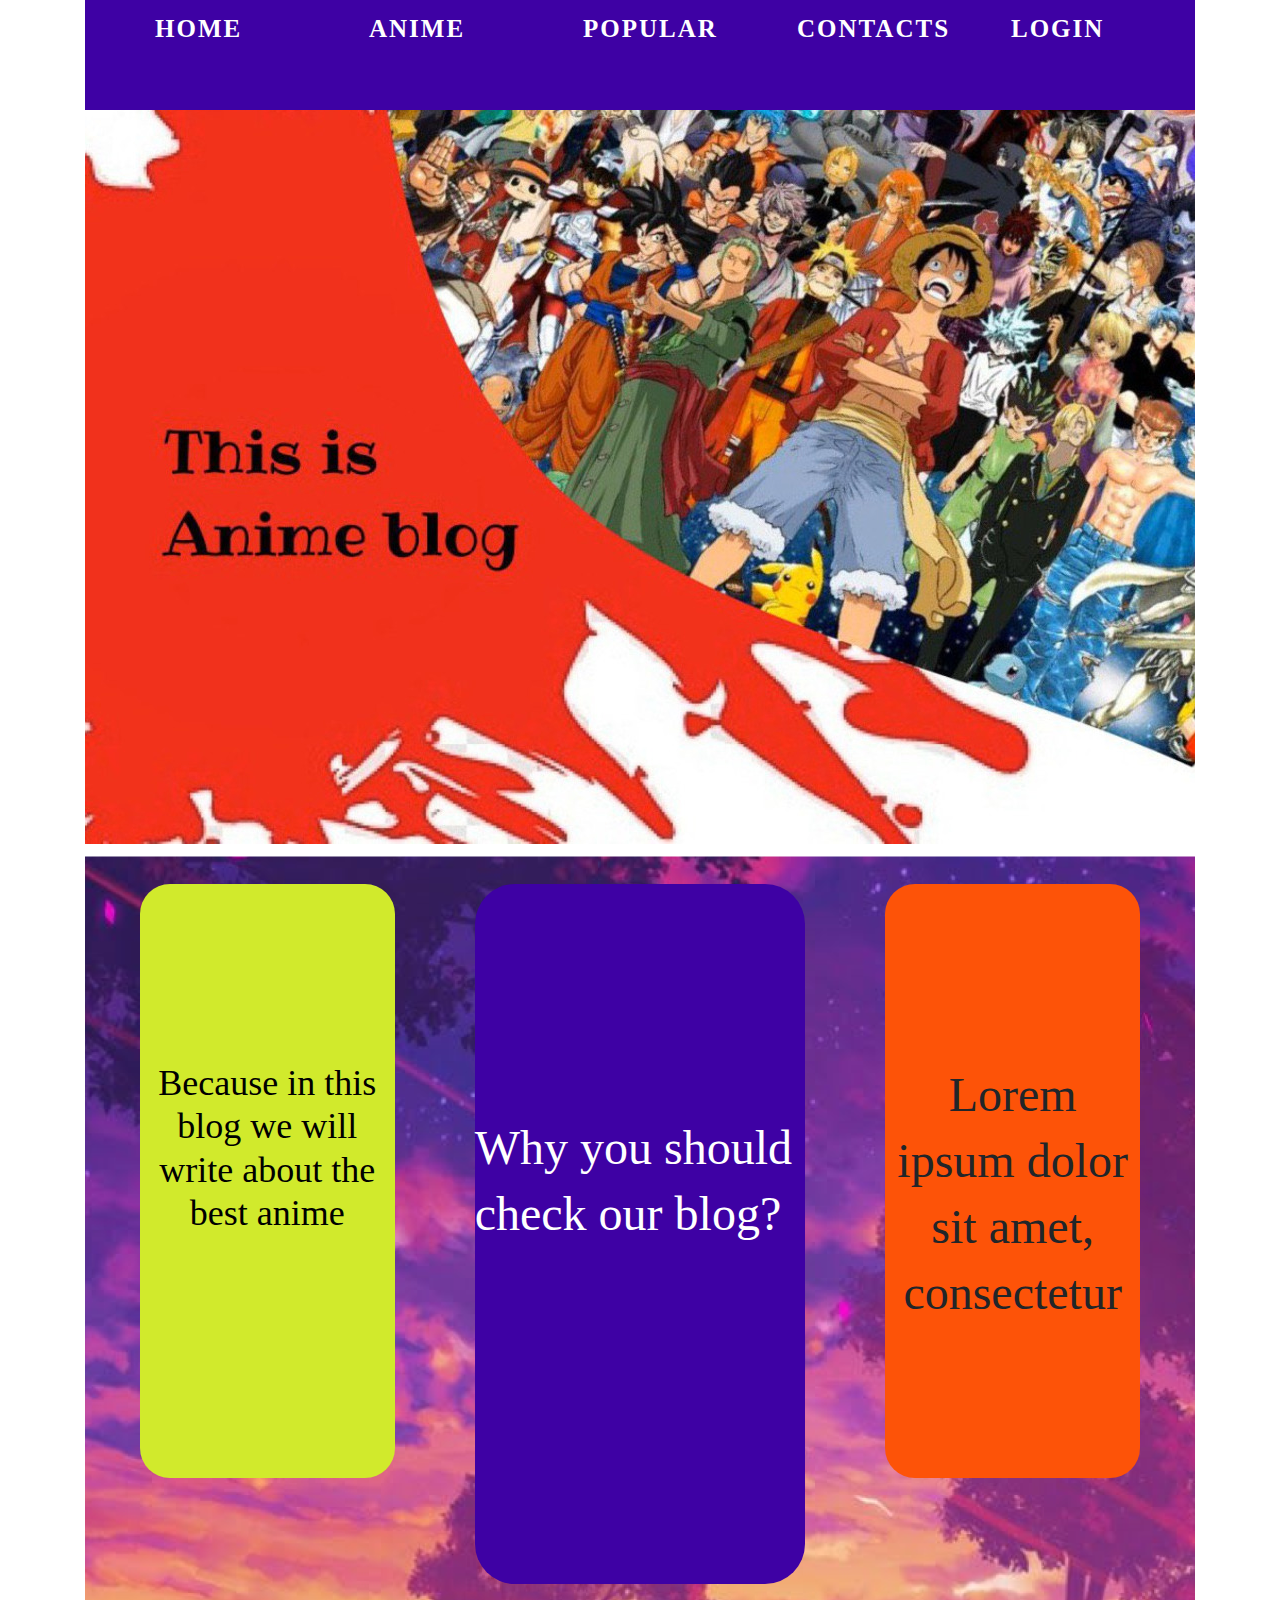
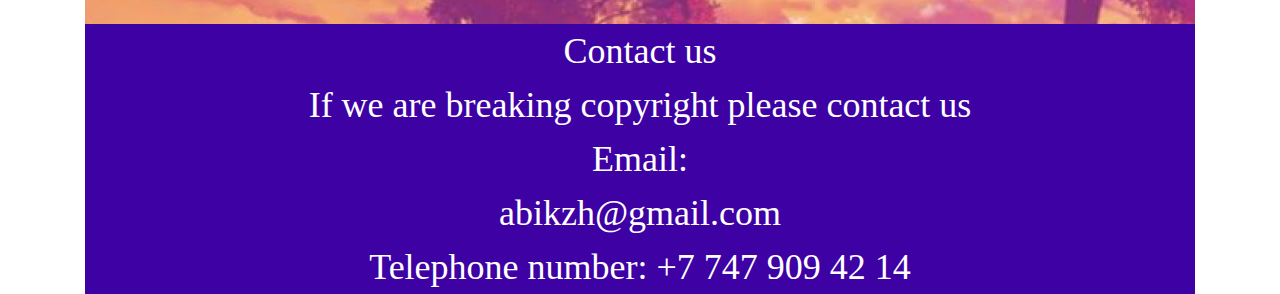
<file: AnimeList/MainPage2.html>
<!doctype html>
<html lang="en">

<head>
    <!-- Required meta tags -->
    <meta charset="utf-8">
    <meta name="viewport" content="width=device-width, initial-scale=1, shrink-to-fit=no">

    <!-- Bootstrap CSS -->
    <link rel="stylesheet" href="https://stackpath.bootstrapcdn.com/bootstrap/4.4.1/css/bootstrap.min.css" integrity="sha384-Vkoo8x4CGsO3+Hhxv8T/Q5PaXtkKtu6ug5TOeNV6gBiFeWPGFN9MuhOf23Q9Ifjh" crossorigin="anonymous">

    <title>Anime blog</title>
    <style>
        body{
         background-image: url(https://truth.bahamut.com.tw/s01/202002/e2111045d166f87d6b90e2c07a8a5074.JPG);
        }
        .container {
            width: 1920px;
            height: 1080px;
        }
        
        .menu-main {
            position: absolute;
            width: 100%;
            height: 110px;
            left: 0px;
            top: 0px;
            background: #3E01A4 no-repeat;
        }
        
        .menu-main li {
            display: inline-block;
        }
        
        .menu-main li:after {
            display: inline-block;
            vertical-align: top;
        }
        
        .menu-main a {
            color: #FFFFFF;
            text-decoration: none;
            font-family: Ribeye;
            letter-spacing: 2px;
            position: relative;
            padding-bottom: 0px;
            margin: 0 60px 0 10px;
            font-size: 25px;
            text-transform: uppercase;
            display: inline-block;
            transition: color .2s;
        }
        
        .menu-main:after {
            content: "";
            display: table;
            clear: both;
        }
        
        .menu-main > li {
            width: 20%;
            float: left;
            position: relative;
        }
        
        .menu-main> li > a {
            text-transform: uppercase;
            font-weight: bold;
            padding: 10px 20px;
        }
        
        .menu-main li a:hover {
            color: lightgrey;
        }
        
        .submenu-link:after {
            color: inherit;
            margin-left: 10px;
        }
        
        .submenu {
            background: #3E01A4;
            position: absolute;
            left: 0;
            top: 100%;
            z-index: 5;
            width: 180px;
            opacity: 0;
            transform: scaleY(0);
            transform-origin: 0 0;
            transition: .5s ease-in-out;
        }
        
        .submenu a {
            color: white;
            text-align: left;
            padding: 12px 15px;
            font-size: 13px;
            border-bottom: 1px solid rgba(255, 255, 255, .1);
        }
        
        .submenu li:last-child a {
            border-bottom: none;
        }
        
        .menu-main > li:hover .submenu {
            opacity: 1;
            transform: scaleY(1);
        }
        
        .photo {
            width: 50px;
            height: 50px;
        }
        
        .main1 {
            width: 100%;
            height: 844px;
            background: url(pppp.jpg) no-repeat;
        }
        
        #main2 {
            background: url(background.png) no-repeat;
        }
        
        #text {
            display: flex;
            flex-flow: row;
        }
        
        .text2 {
            width: 308px;
            height: 594px;
            margin: 40px;
            background: #D1EA2C;
            border-radius: 30px;
        }
        
        .text2 h3 {
            margin-top: 70%;
            text-align: center;
            margin-bottom: 50px;
            font-family: Ribeye;
            font-size: 36px;
            color: #000000;
        }
        
        .text3 {
            width: 400px;
            height: 700px;
            margin: 40px;
            background: #3E01A4;
            border-radius: 40px;
        }
        
        .text3 h3 {
            font-family: Ribeye;
            margin-top: 70%;
            font-size: 48px;
            line-height: 66px;
            color: #FFFFFF;
        }
        
        .text4 {
            width: 308px;
            height: 594px;
            margin: 40px;
            background: #FD5308;
            border-radius: 30px;
        }
        
        .text4 h3 {
            margin-top: 70%;
            font-family: Ribeye;
            text-align: center;
            font-size: 48px;
            line-height: 66px;
        }
        
        #main3 {
            background: #3E01A4;
            width: 100%;
        }
        
        .text5 {
            font-family: Ribeye;
            font-size: 36px;
            text-align: center;
            color: #FFFFFF;
        }
        
        @media (min-width: 1200px) {}
        
        @media (min-width: 768px) and (max-width: 991px) {
            .container {
                width: auto;
            }
        }
        
        @media (max-width: 767px) {}
        
        @media (max-width: 480px) {}
    </style>
</head>

<body>
    <div class="container">
        <div class="row-md">
            <div class="col-md">
                <ul class="menu-main">
                    <li><a href="MainPage2.html">Home</a></li>
                    <li><a href="" class="submenu-link">Anime</a>
                        <ul class="submenu">
                            <li><a href="file:///C:/Users/Aida/Desktop/WEB/Quiz1/index.html">Quiz</a></li>
                            <li><a href="http://localhost/com/comment_system/comment.php">Chat</a></li>
                            <li><a href="">...</a></li>
                        </ul>
                    </li>
                    <li><a href="AnimeList.html" class="submenu-link">Popular</a>
                        <ul class="submenu">
                            <li><a href="AnimeList.html">OnePuchMan</a></li>
                            <li><a href="">...</a></li>
                            <li><a href="">...</a></li>
                        </ul>
                    </li>
                    <li><a href="#main3">Contacts</a></li>
                    <li><a href="" class="submenu-link">Login</a>
                        <ul class="submenu">
                            <li><a href="">...</a></li>
                            <li><a href="">...</a></li>
                            <li><a href="">...</a></li>
                        </ul>
                    </li>
                </ul>
            </div>
            <div class="row-md">
                <div class="main1"></div>
            </div>
        </div>
        <div class="col-md" id="main2">
            <div id="text">
                <div class="text2">
                    <h3>Because in this blog we will write about the best anime</h3></div>
                <div class="text3">
                    <h3>Why you should check our blog?</h3></div>
                <div class="text4">
                    <h3>Lorem ipsum dolor sit amet, consectetur </h3></div>
            </div>
        </div>
        <div class="row-md" id="main3">
            <div class="col">
                <div class="text5" name="ss">Contact us</div>
                <div class="text5">If we are breaking copyright please contact us </div>
                <div class="text5"> Email:
                    <br> abikzh@gmail.com</div>
                <div class="text5">Telephone number: +7 747 909 42 14</div>
            </div>
        </div>
    </div>
    <script src="https://code.jquery.com/jquery-3.4.1.slim.min.js" integrity="sha384-J6qa4849blE2+poT4WnyKhv5vZF5SrPo0iEjwBvKU7imGFAV0wwj1yYfoRSJoZ+n" crossorigin="anonymous"></script>
    <script src="https://cdn.jsdelivr.net/npm/popper.js@1.16.0/dist/umd/popper.min.js" integrity="sha384-Q6E9RHvbIyZFJoft+2mJbHaEWldlvI9IOYy5n3zV9zzTtmI3UksdQRVvoxMfooAo" crossorigin="anonymous"></script>
    <script src="https://stackpath.bootstrapcdn.com/bootstrap/4.4.1/js/bootstrap.min.js" integrity="sha384-wfSDF2E50Y2D1uUdj0O3uMBJnjuUD4Ih7YwaYd1iqfktj0Uod8GCExl3Og8ifwB6" crossorigin="anonymous"></script>
</body>

</html>
</file>
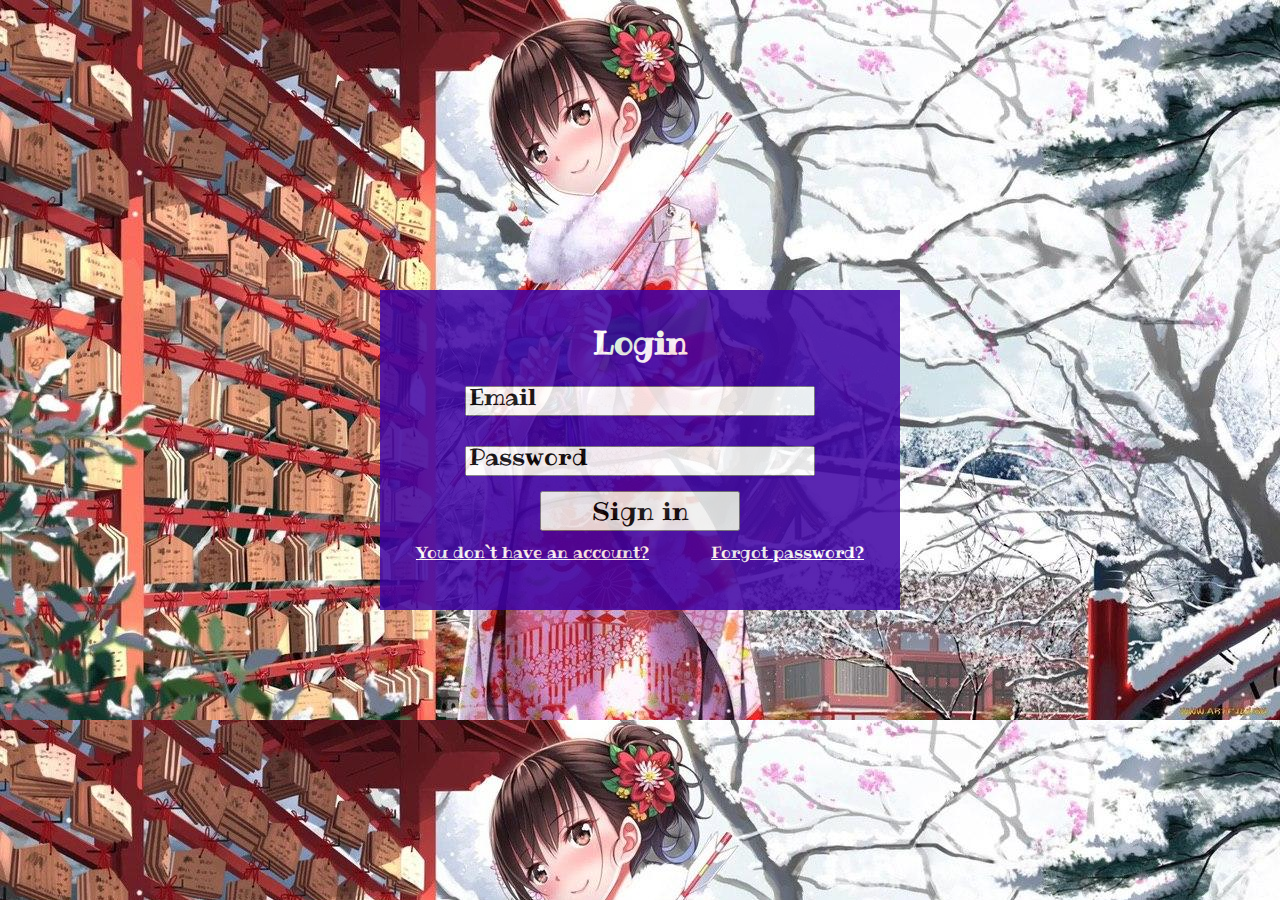
<file: login/login.html>
<html lang="en">
<head>
    <link rel="stylesheet" href="login.css">
    <meta charset="UTF-8">
    <meta name="viewport" content="width=device-width, initial-scale=1.0">
    <title>Document</title>
</head>
<body>
    <div class="login">
        <h1>Login</h1>
        <div class="empass">
        <input type="email" name="" id="emailLogin" placeholder="Email">
        <input type="password" name="" id="passwordLogin" placeholder="Password">
        </div>
        <div class="buttonPlusQuestion">
            <button type="submit" id="buttonSignIn">Sign in</button>
            <a href="">You don`t have an account?</a>
            <a href="">Forgot password?</a>
        </div>
    </div>
</body>
</html>
</file>
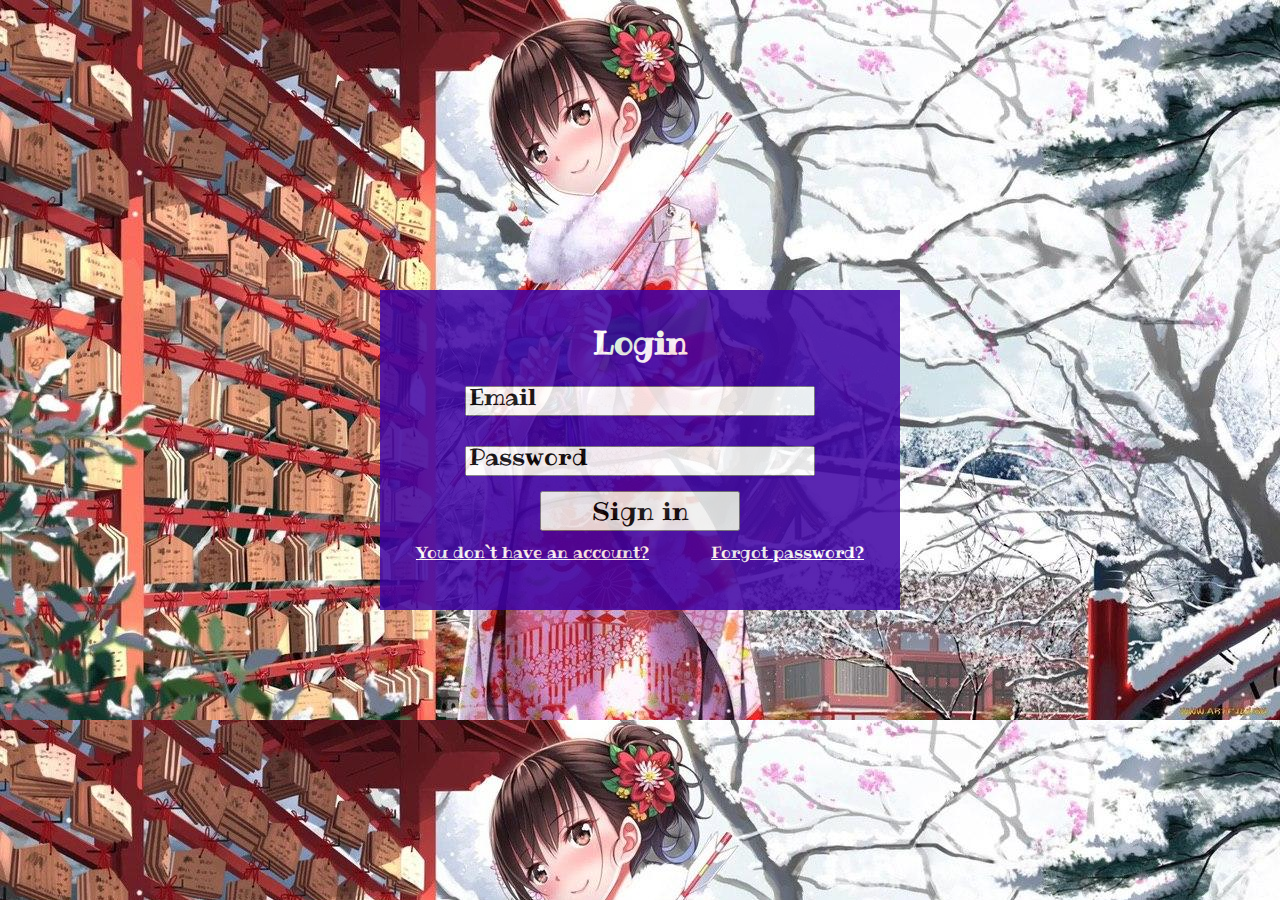
<file: mainPageLocal/login.html>
<html lang="en">
<head>
    <link rel="stylesheet" href="login.css">
    <meta charset="UTF-8">
    <meta name="viewport" content="width=device-width, initial-scale=1.0">
    <title>Document</title>
</head>
<body>
    <div class="login">
        <h1>Login</h1>
        <form action="login.php" method="post">
        <div class="empass">
        <input type="email" name="emailLogin" id="emailLogin" placeholder="Email">
        <input type="password" name="passwordLogin" id="passwordLogin" placeholder="Password">
        </div>
        <div class="buttonPlusQuestion">
            <button type="submit" name="submitLogin" id="buttonSignIn">Sign in</button>
            <a href="">You don`t have an account?</a>
            <a href="">Forgot password?</a>
        </div>
        </form>
    </div>
</body>
</html>
</file>
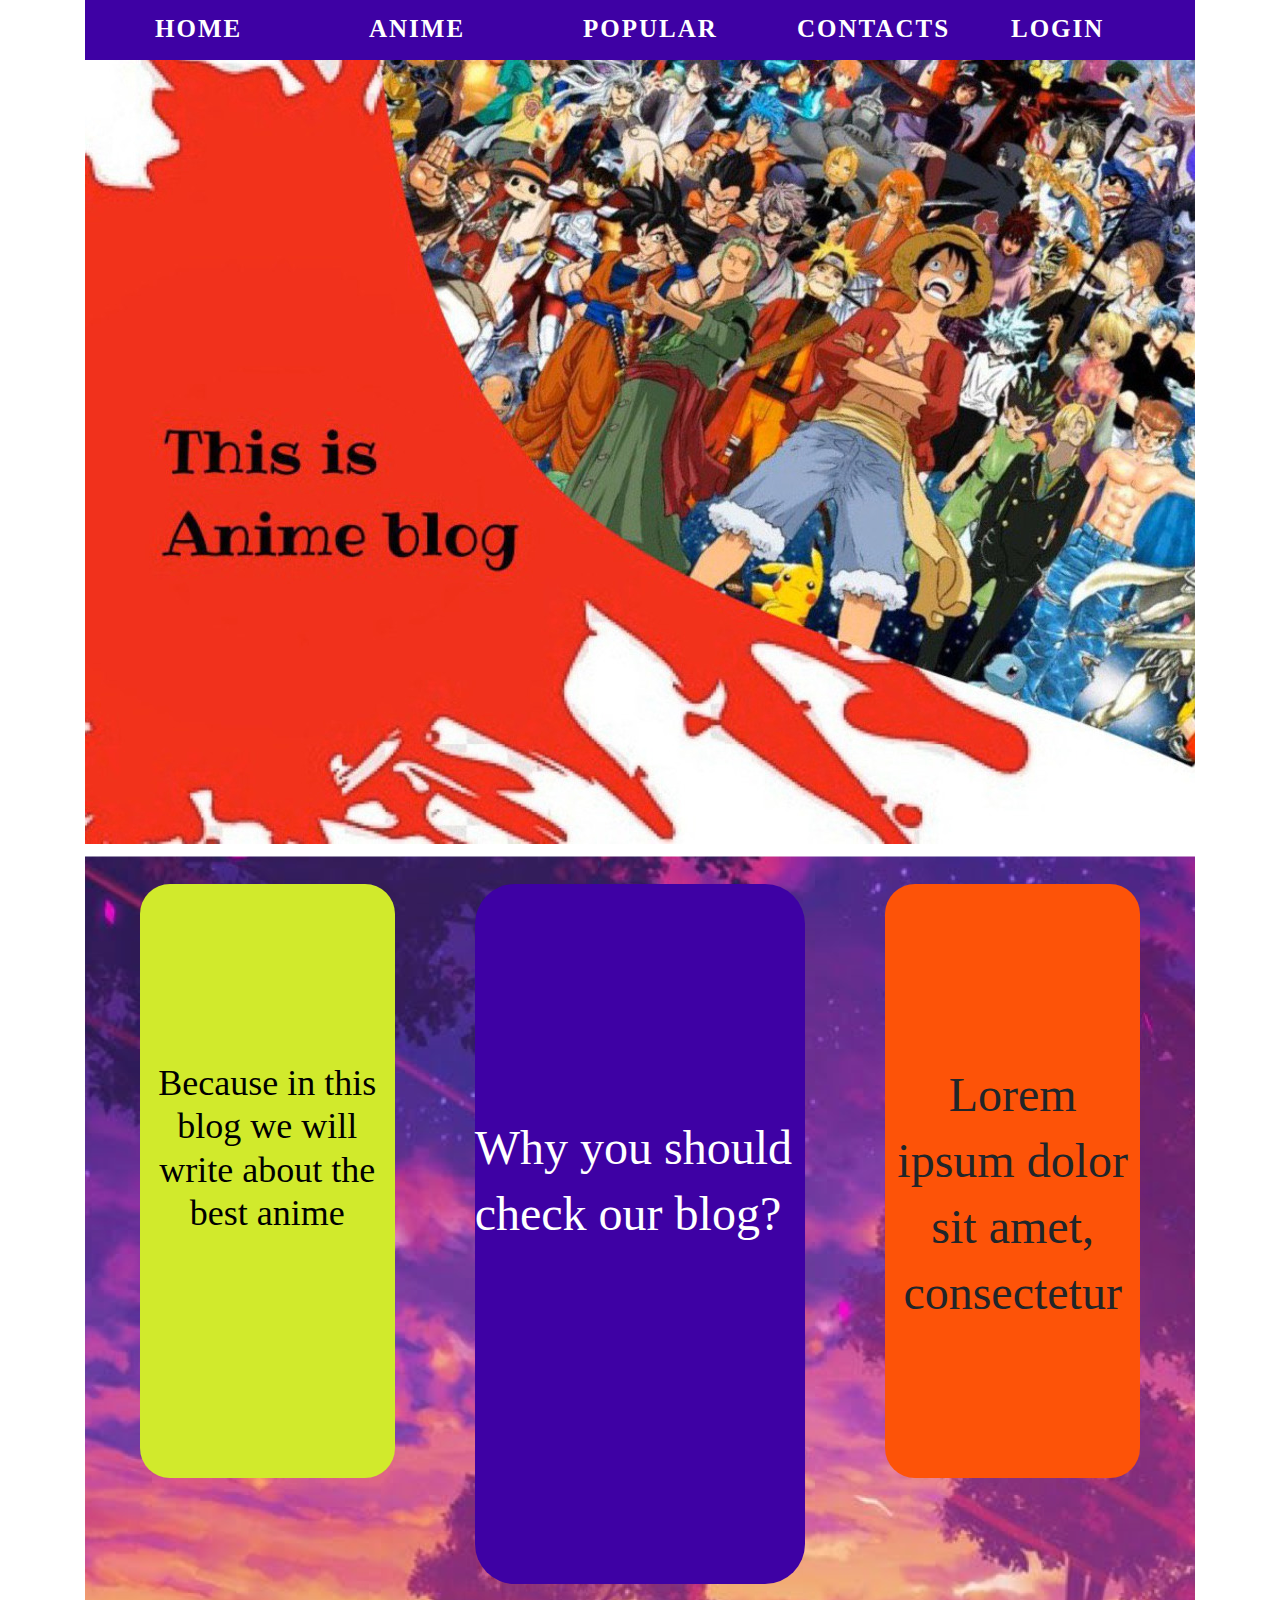
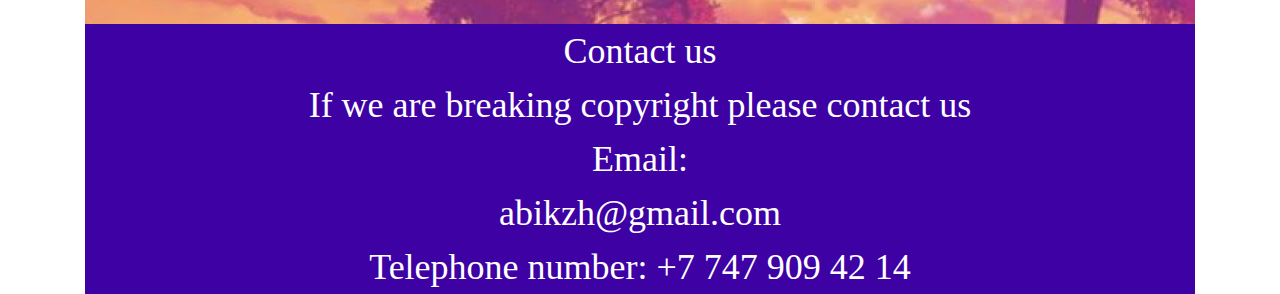
<file: mainPageLocal/MainPage2.html>
<!doctype html>
<html lang="en">

<head>
    <!-- Required meta tags -->
    <meta charset="utf-8">
    <meta name="viewport" content="width=device-width, initial-scale=1, shrink-to-fit=no">

    <!-- Bootstrap CSS -->
    <link rel="stylesheet" href="https://stackpath.bootstrapcdn.com/bootstrap/4.4.1/css/bootstrap.min.css" integrity="sha384-Vkoo8x4CGsO3+Hhxv8T/Q5PaXtkKtu6ug5TOeNV6gBiFeWPGFN9MuhOf23Q9Ifjh" crossorigin="anonymous">

    <title>Anime blog</title>
    <style>
        body {
            background-image: url(https://truth.bahamut.com.tw/s01/202002/e2111045d166f87d6b90e2c07a8a5074.JPG);
        }
        
        .container {
            width: 1920px;
            height: 1080px;
        }
        
        .menu-main {
            position: absolute;
            width: 100%;
            height: 110px;
            left: 0px;
            top: 0px;
            background: #3E01A4 no-repeat;
        }
        
        .menu-main li {
            display: inline-block;
        }
        
        .menu-main li:after {
            display: inline-block;
            vertical-align: top;
        }
        
        .menu-main a {
            color: #FFFFFF;
            text-decoration: none;
            font-family: Ribeye;
            letter-spacing: 2px;
            position: relative;
            padding-bottom: 0px;
            margin: 0 60px 0 10px;
            font-size: 25px;
            text-transform: uppercase;
            display: inline-block;
            transition: color .2s;
        }
        
        .menu-main:after {
            content: "";
            display: table;
            clear: both;
        }
        
        .menu-main > li {
            width: 20%;
            float: left;
            position: relative;
        }
        
        .menu-main> li > a {
            text-transform: uppercase;
            font-weight: bold;
            padding: 10px 20px;
        }
        
        .menu-main li a:hover {
            color: lightgrey;
        }
        
        .submenu-link:after {
            color: inherit;
            margin-left: 10px;
        }
        
        .submenu {
            background: #3E01A4;
            position: absolute;
            left: 0;
            top: 100%;
            z-index: 5;
            width: 180px;
            opacity: 0;
            transform: scaleY(0);
            transform-origin: 0 0;
            transition: .5s ease-in-out;
        }
        
        .submenu a {
            color: white;
            text-align: left;
            padding: 12px 15px;
            font-size: 13px;
            border-bottom: 1px solid rgba(255, 255, 255, .1);
        }
        
        .submenu li:last-child a {
            border-bottom: none;
        }
        
        .menu-main > li:hover .submenu {
            opacity: 1;
            transform: scaleY(1);
        }
        
        .photo {
            width: 50px;
            height: 50px;
        }
        
        .main1 {
            width: 100%;
            height: 844px;
            background: url(pppp.jpg) no-repeat;
        }
        
        #main2 {
            background: url(background.png) no-repeat;
        }
        
        #text {
            display: flex;
            flex-flow: row;
        }
        
        .text2 {
            width: 308px;
            height: 594px;
            margin: 40px;
            background: #D1EA2C;
            border-radius: 30px;
        }
        
        .text2 h3 {
            margin-top: 70%;
            text-align: center;
            margin-bottom: 50px;
            font-family: Ribeye;
            font-size: 36px;
            color: #000000;
        }
        
        .text3 {
            width: 400px;
            height: 700px;
            margin: 40px;
            background: #3E01A4;
            border-radius: 40px;
        }
        
        .text3 h3 {
            font-family: Ribeye;
            margin-top: 70%;
            font-size: 48px;
            line-height: 66px;
            color: #FFFFFF;
        }
        
        .text4 {
            width: 308px;
            height: 594px;
            margin: 40px;
            background: #FD5308;
            border-radius: 30px;
        }
        
        .text4 h3 {
            margin-top: 70%;
            font-family: Ribeye;
            text-align: center;
            font-size: 48px;
            line-height: 66px;
        }
        
        #main3 {
            background: #3E01A4;
            width: 100%;
        }
        
        .text5 {
            font-family: Ribeye;
            font-size: 36px;
            text-align: center;
            color: #FFFFFF;
        }
        
        @media (min-width: 1200px) {}
        
        @media (min-width: 768px) and (max-width: 991px) {
            .container {
                width: auto;
            }
        }
        
        @media (max-width: 767px) {}
        
        @media (max-width: 480px) {}
    </style>
</head>

<body>
    <div class="container">
        <div class="row-md">
            <div class="col-md">
                <ul class="menu-main" style="width: 100%;height: 60px;">
                    <li><a href="">Home</a></li>
                    <li><a href="" class="submenu-link">Anime</a>
                    </li>
                    <li><a href="" class="submenu-link">Popular</a>
                        <ul class="submenu">
                            <li><a href="">...</a></li>
                            <li><a href="">...</a></li>
                            <li><a href="">...</a></li>
                        </ul>
                    </li>
                    <li><a href="#main3">Contacts</a></li>
                    <li><a href="" class="submenu-link">Login</a>
                        <ul class="submenu">
                            <li><a href="">...</a></li>
                            <li><a href="">...</a></li>
                            <li><a href="">...</a></li>
                        </ul>
                    </li>
                </ul>
            </div>
            <div class="row-md">
                <div class="main1"></div>
            </div>
        </div>
        <div class="col-md" id="main2">
            <div id="text">
                <div class="text2">
                    <h3>Because in this blog we will write about the best anime</h3></div>
                <div class="text3">
                    <h3>Why you should check our blog?</h3></div>
                <div class="text4">
                    <h3>Lorem ipsum dolor sit amet, consectetur </h3></div>
            </div>
        </div>
        <div class="row-md" id="main3">
            <div class="col">
                <div class="text5" name="ss">Contact us</div>
                <div class="text5">If we are breaking copyright please contact us </div>
                <div class="text5"> Email:
                    <br> abikzh@gmail.com</div>
                <div class="text5">Telephone number: +7 747 909 42 14</div>
            </div>
        </div>
    </div>
    <script src="https://code.jquery.com/jquery-3.4.1.slim.min.js" integrity="sha384-J6qa4849blE2+poT4WnyKhv5vZF5SrPo0iEjwBvKU7imGFAV0wwj1yYfoRSJoZ+n" crossorigin="anonymous"></script>
    <script src="https://cdn.jsdelivr.net/npm/popper.js@1.16.0/dist/umd/popper.min.js" integrity="sha384-Q6E9RHvbIyZFJoft+2mJbHaEWldlvI9IOYy5n3zV9zzTtmI3UksdQRVvoxMfooAo" crossorigin="anonymous"></script>
    <script src="https://stackpath.bootstrapcdn.com/bootstrap/4.4.1/js/bootstrap.min.js" integrity="sha384-wfSDF2E50Y2D1uUdj0O3uMBJnjuUD4Ih7YwaYd1iqfktj0Uod8GCExl3Og8ifwB6" crossorigin="anonymous"></script>
</body>

</html>
</file>
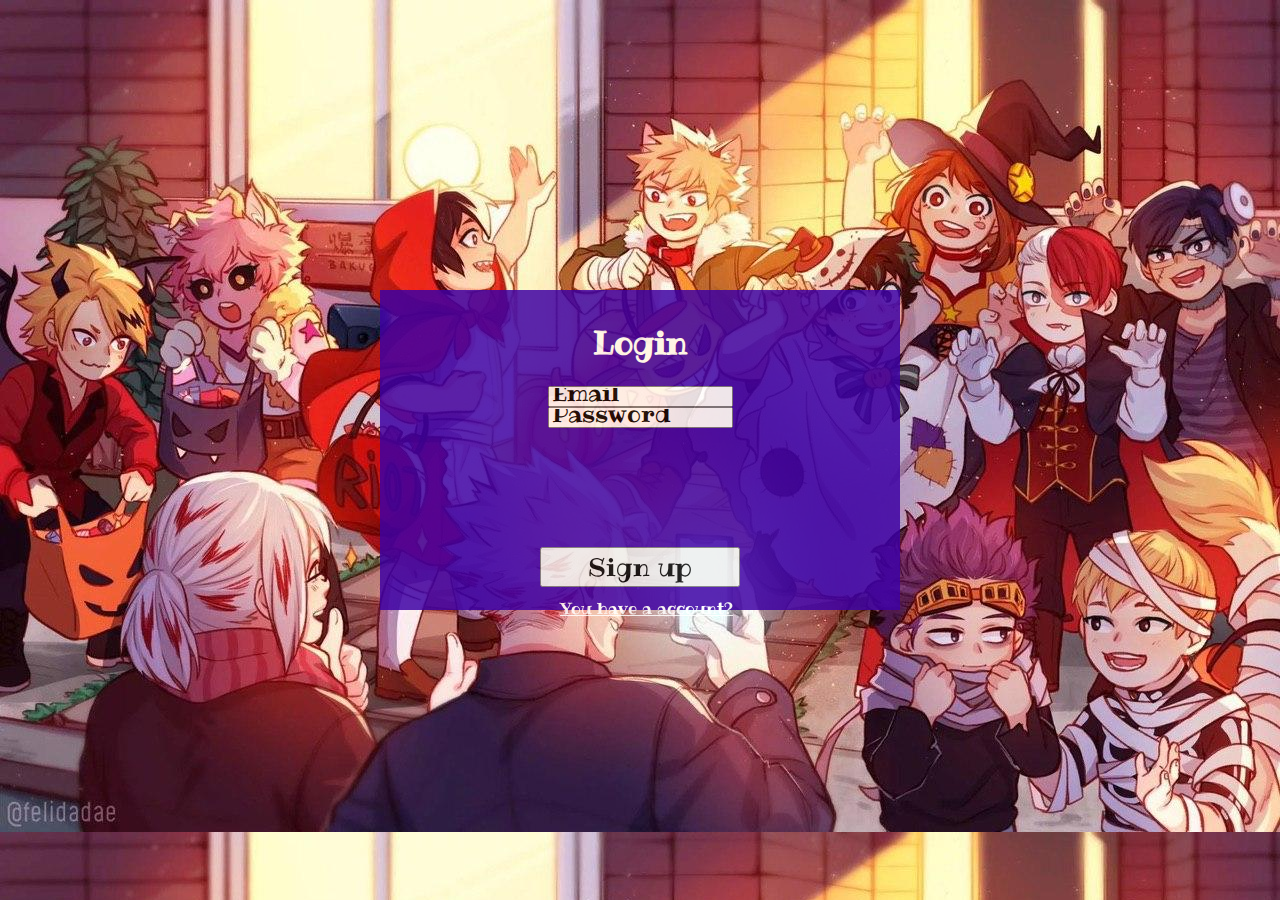
<file: mainPageLocal/signup.html>
<html lang="en">
<head>
    <link rel="stylesheet" href="signup.css">
    <meta charset="UTF-8">
    <meta name="viewport" content="width=device-width, initial-scale=1.0">
    <title>Document</title>
</head>
<body>
    <div class="login">
        <h1>Login</h1>
        <div class="empass">
            <form action="signup.php" method="get">
        <input type="email" name="emailSignUp" id="emailSignUp" placeholder="Email">
        <input type="password" name="passwordSignUp" id="passwordSignUp" placeholder="Password">
        </div>
        <div class="buttonPlusQuestion">
            <button type="submit" id="buttonSignUp" name="submitSignUp">Sign up</button>
            <a href="">You have a account?</a>
            </form>
        </div>
    </div>
</body>
</html>
</file>
<file: login/login.css>
body{
    display: flex;
    align-items: center;
    background-image: url("img/animeLogin.jpg");
    -moz-background-size: 100%; /* Firefox 3.6+ */
    -webkit-background-size: 100%; /* Safari 3.1+ и Chrome 4.0+ */
    -o-background-size: 100%; /* Opera 9.6+ */
    background-size: 100%;
}
@font-face {
    font-family: Ribeye;
    src: url("fonts/ribeye.ttf");
}
.login{
    opacity: 0.85;
    padding: 10px;
    width: 500px;
    color:white;
    height: 300px;
    background-color: #3E01A4;
    margin-left: auto;
    margin-right: auto;
    text-align: center;
    font-family: Ribeye;
}
.empass{
    margin-left: 75px;
    margin-right: 75px;
    display: grid;
    grid-gap: 30px;
    grid-template-columns: 1fr;
    grid-template-rows: 1fr 1fr;
}
.empass > input{
    height: 30px;
}
::placeholder{
    color: black;
    font-family: Ribeye;
    font-size: 23px;
}
.buttonPlusQuestion{
    display: grid;
    grid-template-columns: auto auto;
    grid-template-rows:auto auto;
    grid-gap: 10px;
    color: white;
}
a,a:visited,a:active{
    color:white;
}
#buttonSignIn{
    color: black;
    font-size: 25px;
    font-family: Ribeye;
    margin-top: 15px;
    height: 40px;
    margin-left: 150px;
    margin-right: 150px;
    grid-column-start: 1;
    grid-column-end: 3;
}
</file>
<file: mainPageLocal/login.css>
body{
    display: flex;
    align-items: center;
    background-image: url("imgLogin/animeLogin.jpg");
    -moz-background-size: 100%; /* Firefox 3.6+ */
    -webkit-background-size: 100%; /* Safari 3.1+ и Chrome 4.0+ */
    -o-background-size: 100%; /* Opera 9.6+ */
    background-size: 100%;
}
@font-face {
    font-family: Ribeye;
    src: url("fontsLogin/ribeye.ttf");
}
.login{
    opacity: 0.85;
    padding: 10px;
    width: 500px;
    color:white;
    height: 300px;
    background-color: #3E01A4;
    margin-left: auto;
    margin-right: auto;
    text-align: center;
    font-family: Ribeye;
}
.empass{
    margin-left: 75px;
    margin-right: 75px;
    display: grid;
    grid-gap: 30px;
    grid-template-columns: 1fr;
    grid-template-rows: 1fr 1fr;
}
.empass > input{
    height: 30px;
}
::placeholder{
    color: black;
    font-family: Ribeye;
    font-size: 23px;
}
.buttonPlusQuestion{
    display: grid;
    grid-template-columns: auto auto;
    grid-template-rows:auto auto;
    grid-gap: 10px;
    color: white;
}
a,a:visited,a:active{
    color:white;
}
#buttonSignIn{
    color: black;
    font-size: 25px;
    font-family: Ribeye;
    margin-top: 15px;
    height: 40px;
    margin-left: 150px;
    margin-right: 150px;
    grid-column-start: 1;
    grid-column-end: 3;
}
</file>
<file: mainPageLocal/signup.css>
body{
    display: flex;
    align-items: center;
    background-image: url("imgSignUp/animeSignUp.jpg");
    -moz-background-size: 100%; /* Firefox 3.6+ */
    -webkit-background-size: 100%; /* Safari 3.1+ и Chrome 4.0+ */
    -o-background-size: 100%; /* Opera 9.6+ */
    background-size: 100%;
}
@font-face {
    font-family: Ribeye;
    src: url("fontsLogin/ribeye.ttf");
}
.login{
    opacity: 0.85;
    padding: 10px;
    width: 500px;
    color:white;
    height: 300px;
    background-color: #3E01A4;
    margin-left: auto;
    margin-right: auto;
    text-align: center;
    font-family: Ribeye;
}
.empass{
    margin-left: 75px;
    margin-right: 75px;
    display: grid;
    grid-gap: 30px;
    grid-template-columns: 1fr;
    grid-template-rows: 1fr 1fr;
}
.empass > input{
    height: 30px;
}
::placeholder{
    color: black;
    font-family: Ribeye;
    font-size: 23px;
}
.buttonPlusQuestion{
    display: grid;
    grid-template-columns: auto auto;
    grid-template-rows:auto;
    grid-gap: 10px;
    color: white;
}
a,a:visited,a:active{
    color:white;
}
.buttonPlusQuestion > a{
    margin-left: 150px;
}
#buttonSignUp{
    color: black;
    font-size: 25px;
    font-family: Ribeye;
    margin-top: 15px;
    height: 40px;
    margin-left: 150px;
    margin-right: 150px;
    grid-column-start: 1;
    grid-column-end: 3;
}
</file>
